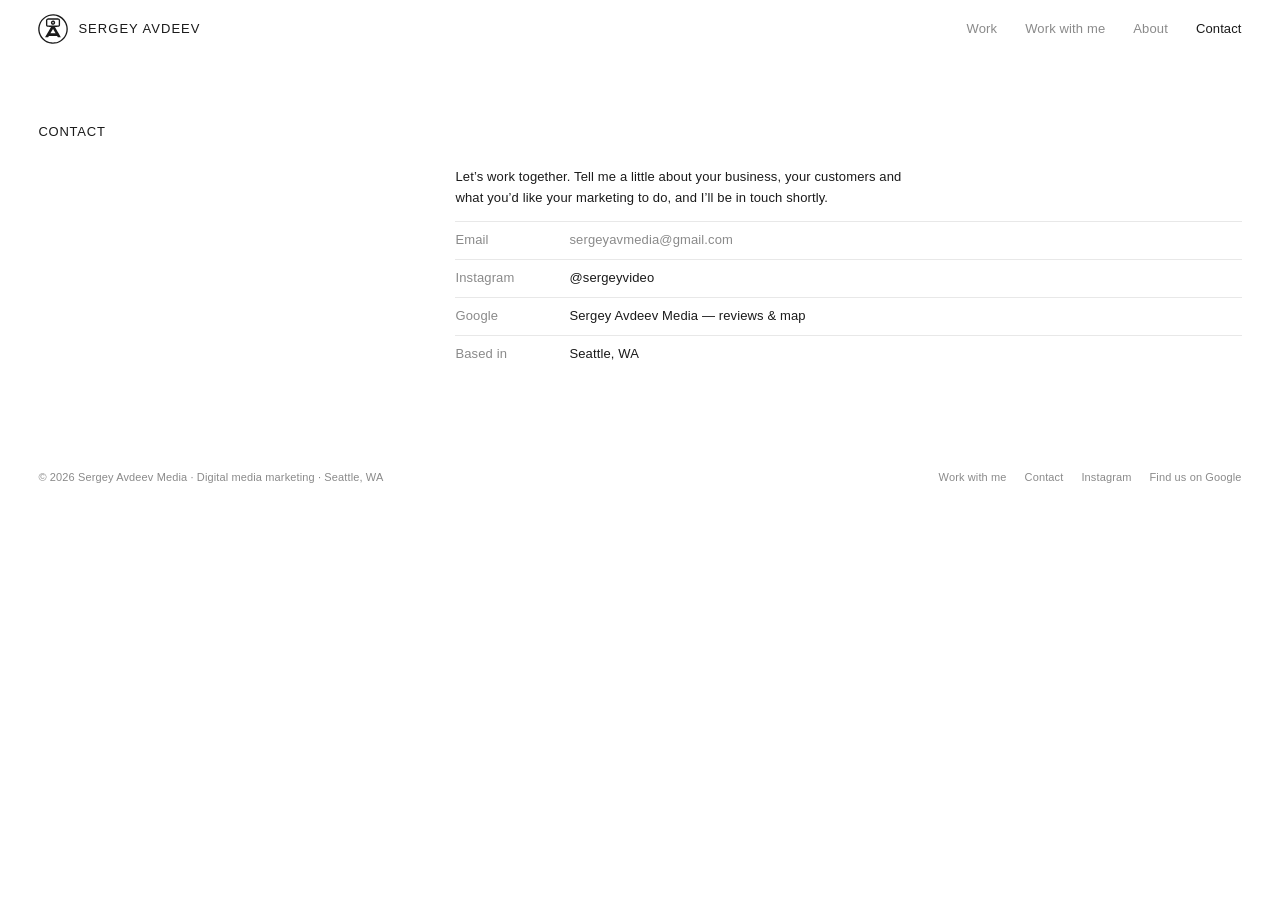
<file: contact/index.html>
<!doctype html>
<html lang="en">
<head>
<meta charset="utf-8">
<meta name="viewport" content="width=device-width, initial-scale=1">
<title>Contact — Sergey Avdeev</title>
<meta name="description" content="Contact Sergey Avdeev — photography and video in Seattle.">
<link rel="icon" href="../favicon.ico" sizes="any">
<link rel="icon" type="image/png" sizes="32x32" href="../assets/brand/favicon-32.png">
<link rel="icon" type="image/svg+xml" href="../assets/brand/logo.svg">
<link rel="apple-touch-icon" href="../apple-touch-icon.png">
<link rel="manifest" href="../site.webmanifest">
<meta name="theme-color" content="#ffffff">
<meta property="og:type" content="website">
<meta property="og:site_name" content="Sergey Avdeev Media">
<meta property="og:title" content="Contact — Sergey Avdeev">
<meta property="og:description" content="Contact Sergey Avdeev — photography and video in Seattle.">
<meta property="og:url" content="https://sergeymedia.github.io/sergeyavdeev-site/contact/">
<meta property="og:image" content="https://sergeymedia.github.io/sergeyavdeev-site/assets/brand/og-image.jpg">
<meta property="og:image:width" content="1200">
<meta property="og:image:height" content="630">
<meta name="twitter:card" content="summary_large_image">
<link rel="preconnect" href="https://pub-3f80afa1bbf0415ab17996ed1a8d8c91.r2.dev">
<link rel="stylesheet" href="../assets/css/style.css">
<script type="application/ld+json">
{
 "@context": "https://schema.org",
 "@type": [
  "LocalBusiness",
  "ProfessionalService"
 ],
 "name": "Sergey Avdeev Media",
 "description": "Digital media marketing for small and medium businesses: photography, video, social media content and AI-assisted marketing.",
 "url": "https://sergeymedia.github.io/sergeyavdeev-site/",
 "image": "https://sergeymedia.github.io/sergeyavdeev-site/assets/brand/og-image.jpg",
 "logo": "https://sergeymedia.github.io/sergeyavdeev-site/assets/brand/icon-512.png",
 "founder": {
  "@type": "Person",
  "name": "Sergey Avdeev"
 },
 "areaServed": {
  "@type": "City",
  "name": "Seattle"
 },
 "geo": {
  "@type": "GeoCoordinates",
  "latitude": 47.608715,
  "longitude": -122.339798
 },
 "hasMap": "https://maps.app.goo.gl/9zBkewCu486FcQ8V8",
 "sameAs": [
  "https://maps.app.goo.gl/9zBkewCu486FcQ8V8",
  "https://www.instagram.com/sergeyvideo/"
 ]
}
</script>
</head>
<body>
<header class="site-header">
  <a class="brand" href="../" aria-label="Sergey Avdeev — home"><svg xmlns="http://www.w3.org/2000/svg" viewBox="0 0 644 644" class="brand-logo" aria-hidden="true" focusable="false"><path fill="currentColor" fill-rule="evenodd" d="M300.0,639.3C220.8,633.5 147.4,599.1 92.8,542.2C44.6,491.8 15.4,430.1 6.4,359.5C4.4,343.7 4.1,304.4 5.9,289.0C10.6,248.9 20.6,214.7 37.6,180.6C76.0,103.7 142.1,46.7 224.5,19.7C259.9,8.0 303.3,2.4 339.3,4.9C390.0,8.3 433.4,20.6 474.5,43.2C543.7,81.3 596.6,143.8 622.5,218.0C645.3,283.5 645.5,358.4 623.2,424.1C599.3,494.1 552.4,553.2 489.5,592.3C438.8,623.8 379.4,640.5 320.0,639.8C311.5,639.7 302.5,639.5 300.0,639.3ZM364.0,608.1C408.9,601.2 446.9,586.3 484.5,560.9C545.3,519.7 588.3,456.4 604.3,384.0C612.4,347.7 613.0,303.4 605.9,267.5C588.0,177.4 530.5,102.4 448.5,62.5C356.2,17.5 247.9,24.7 162.3,81.6C107.9,117.7 66.5,172.5 46.7,234.5C28.4,291.7 28.9,357.0 47.9,413.3C83.1,517.3 173.5,593.0 280.3,608.0C300.7,610.8 300.2,610.8 326.5,610.5C344.5,610.3 353.9,609.7 364.0,608.1ZM152.5,498.0C153.4,496.4 155.4,492.6 157.2,489.8C158.9,486.9 172.1,464.0 186.5,439.0C200.9,414.0 227.7,367.7 245.9,336.1C264.1,304.5 279.0,278.5 279.0,278.4C279.0,278.2 263.2,278.0 244.0,278.0C211.3,278.0 208.5,277.9 202.8,275.9C189.9,271.6 181.4,263.9 175.1,251.0L171.5,243.5L171.2,188.1C171.0,139.4 171.1,132.1 172.5,127.2C177.4,110.4 189.2,98.7 205.5,94.4C212.9,92.4 432.1,92.4 439.5,94.4C456.3,98.9 469.5,112.7 473.0,129.4C473.7,133.0 474.0,152.2 473.8,189.1L473.5,243.5L469.9,251.0C465.5,260.0 460.8,265.6 453.8,270.2C442.5,277.6 443.5,277.4 402.3,278.0L365.0,278.5L382.6,309.0C392.3,325.8 406.2,349.9 413.5,362.5C420.8,375.1 441.7,411.3 459.9,442.8C478.1,474.4 493.0,500.4 493.0,500.6C493.0,500.8 478.1,500.9 459.9,500.8L426.7,500.5L418.7,486.8L410.8,473.0L322.0,473.0L233.2,473.0L225.3,487.0L217.5,501.0L184.2,501.0L150.9,501.0L152.5,498.0ZM377.0,414.6C377.0,414.4 374.1,409.3 370.6,403.3C365.8,395.0 335.8,343.1 324.1,322.8C323.3,321.2 322.3,320.0 322.0,320.0C321.6,320.1 289.6,375.1 270.2,409.2L266.9,415.0L321.9,415.0C352.2,415.0 377.0,414.8 377.0,414.6ZM437.1,246.7C438.9,245.5 441.5,242.9 442.7,241.1L445.0,237.7L445.0,185.5L445.0,133.3L442.7,129.9C441.5,128.1 438.9,125.5 437.1,124.3L433.7,122.0L322.8,122.0C201.4,122.0 209.6,121.6 203.5,128.0L200.5,131.1L200.5,185.3L200.5,239.5L202.7,242.6C207.5,249.4 199.7,249.0 322.6,249.0L433.7,249.0L437.1,246.7ZM311.5,230.6C303.2,228.6 296.9,224.9 289.9,218.0C280.6,208.7 276.0,198.1 276.0,185.5C276.0,155.8 305.0,133.1 333.5,140.5C357.1,146.7 371.9,168.9 368.2,192.7C364.0,219.4 337.7,237.0 311.5,230.6ZM332.4,198.6C337.1,195.1 339.0,191.2 339.0,185.5C339.0,166.3 311.2,163.2 306.1,181.7C304.2,188.7 308.6,197.5 315.5,200.6C320.2,202.8 328.2,201.9 332.4,198.6Z"/></svg><span>Sergey Avdeev</span></a>
  <button class="menu-btn" aria-expanded="false" aria-controls="nav">Menu</button>
  <ul class="nav" id="nav"><li><a href="../work/">Work</a></li><li><a href="../services/">Work with me</a></li><li><a href="../about/">About</a></li><li><a href="../contact/" aria-current="page">Contact</a></li></ul>
</header>
<main>
<section class="page-title"><h1>Contact</h1></section>
<section class="prose">
  <div></div>
  <div class="body">
    <p>Let’s work together. Tell me a little about your business, your customers and what you’d like your marketing to do, and I’ll be in touch shortly.</p>
    <ul class="contact-lines">
      <li><span>Email</span><span data-email class="muted">Coming soon</span></li>
      <li><span>Instagram</span><a href="https://www.instagram.com/sergeyvideo/" rel="noopener">@sergeyvideo</a></li>
      <li><span>Google</span><a href="https://maps.app.goo.gl/9zBkewCu486FcQ8V8" rel="noopener">Sergey Avdeev Media — reviews &amp; map</a></li>
      <li><span>Based in</span><span>Seattle, WA</span></li>
    </ul>
  </div>
</section>
</main>
<footer class="site-footer">
  <span>&copy; <span data-year></span> Sergey Avdeev Media · Digital media marketing · Seattle, WA</span>
  <nav><a href="../services/">Work with me</a><a href="../contact/">Contact</a><a href="https://www.instagram.com/sergeyvideo/" rel="noopener">Instagram</a><a href="https://maps.app.goo.gl/9zBkewCu486FcQ8V8" rel="noopener">Find us on Google</a></nav>
</footer>
<script src="../assets/js/media.js"></script>
<script src="../assets/js/reviews.js"></script>
<script src="../assets/js/main.js"></script>
</body>
</html>
</file>
<file: assets/css/style.css>
/* Minimal, image-first. Small, quiet type throughout. */
:root {
  --fg: #1a1a1a;
  --muted: #8a8a8a;
  --line: #e8e8e8;
  --bg: #ffffff;
  --gap: 12px;
  --pad: clamp(16px, 3vw, 40px);
  --font: -apple-system, BlinkMacSystemFont, "Helvetica Neue", Helvetica, Arial, sans-serif;
}
* { box-sizing: border-box; margin: 0; padding: 0; }
html { -webkit-text-size-adjust: 100%; }
body { font: 400 13px/1.6 var(--font); color: var(--fg); background: var(--bg); letter-spacing: 0.01em; }
img, video, iframe { display: block; max-width: 100%; }
a { color: inherit; text-decoration: none; }
a:hover { color: var(--muted); }
h1, h2, h3 { font-size: 13px; font-weight: 500; letter-spacing: 0.06em; text-transform: uppercase; }
p { max-width: 62ch; }
.muted { color: var(--muted); }

/* Header */
.site-header { position: sticky; top: 0; z-index: 20; display: flex; justify-content: space-between; align-items: center;
  padding: 14px var(--pad); background: rgba(255,255,255,0.94); backdrop-filter: blur(6px); }
.brand { display: inline-flex; align-items: center; gap: 10px; font-weight: 500; letter-spacing: 0.08em; text-transform: uppercase; color: var(--fg); }
.brand-logo { width: 30px; height: 30px; flex: none; }
.brand:hover { color: var(--fg); opacity: .7; }
.nav { display: flex; gap: clamp(14px, 2.4vw, 28px); list-style: none; }
.nav a { color: var(--muted); }
.nav a:hover, .nav a[aria-current="page"] { color: var(--fg); }
.menu-btn { display: none; background: none; border: 0; font: inherit; color: inherit; cursor: pointer; }

/* Hero */
.hero { position: relative; height: calc(100svh - 62px); min-height: 360px; background: #f2f2f2; overflow: hidden; }
.hero img, .hero video { width: 100%; height: 100%; object-fit: cover; }
.hero-caption { position: absolute; right: var(--pad); bottom: 20px; color: #fff; font-size: 12px; letter-spacing: 0.06em;
  text-shadow: 0 1px 8px rgba(0,0,0,0.35); }

/* Sections */
main { padding-bottom: 40px; }
.section { padding: clamp(40px, 7vw, 96px) var(--pad) 0; }
.section-head { display: flex; justify-content: space-between; align-items: baseline; margin-bottom: 18px; gap: 16px; }
.intro { padding: clamp(40px, 7vw, 96px) var(--pad) 0; display: grid; grid-template-columns: 1fr 2fr; gap: 24px; }
.intro p { color: #444; }
.page-title { padding: clamp(32px, 5vw, 64px) var(--pad) 0; }

/* Grid: justified rows (sizes set in main.js from each photo's w/h; no cropping) */
.grid { display: flex; flex-wrap: wrap; gap: var(--gap); align-items: flex-start; }
.grid figure { position: relative; cursor: zoom-in; background: #f3f3f3; overflow: hidden; flex: 0 0 auto; width: 300px; max-width: 100%; }
.grid img { width: 100%; height: 100%; object-fit: cover; transition: opacity .4s ease, transform .6s ease; opacity: 0; }
.grid img.loaded { opacity: 1; }
.grid figure:hover img { transform: scale(1.015); }
.grid figcaption { position: absolute; width: 1px; height: 1px; overflow: hidden; clip: rect(0 0 0 0); white-space: nowrap; }
.grid figure.is-hidden { display: none; }
.grid[data-grid="all"] { min-height: 100vh; } /* reserve space before main.js builds the gallery (no layout shift) */

/* Filters */
.filters { display: flex; flex-wrap: wrap; gap: 18px; margin-bottom: 18px; }
.filters button { background: none; border: 0; font: inherit; color: var(--muted); cursor: pointer; padding: 2px 0; border-bottom: 1px solid transparent; }
.filters button[aria-pressed="true"] { color: var(--fg); border-bottom-color: var(--fg); }

/* Video */
.video { position: relative; aspect-ratio: 16/9; background: #111; cursor: pointer; overflow: hidden; }
.video img { width: 100%; height: 100%; object-fit: cover; opacity: .9; transform: scale(1.04); }
.video iframe, .video video { position: absolute; inset: 0; width: 100%; height: 100%; border: 0; }
.video .play { position: absolute; left: 50%; top: 50%; transform: translate(-50%,-50%); width: 56px; height: 56px; border-radius: 50%;
  border: 1px solid rgba(255,255,255,.85); display: grid; place-items: center; }
.video .play::after { content: ""; margin-left: 4px; border-left: 14px solid #fff; border-top: 9px solid transparent; border-bottom: 9px solid transparent; }
.video-caption { font-size: 11px; color: var(--muted); padding-top: 8px; }
.videos { display: grid; grid-template-columns: 1fr; gap: 28px; }

/* Lightbox */
.lightbox { position: fixed; inset: 0; z-index: 50; background: rgba(255,255,255,0.98); display: none; align-items: center; justify-content: center; }
.lightbox.open { display: flex; }
.lightbox img { max-width: calc(100vw - 120px); max-height: calc(100vh - 100px); object-fit: contain; }
.lightbox button { position: absolute; background: none; border: 0; font: inherit; font-size: 12px; color: var(--fg); cursor: pointer; padding: 16px; letter-spacing: .06em; text-transform: uppercase; }
.lb-close { top: 8px; right: 12px; }
.lb-prev { left: 8px; top: 50%; transform: translateY(-50%); }
.lb-next { right: 8px; top: 50%; transform: translateY(-50%); }
.lb-caption { position: absolute; bottom: 16px; left: 0; right: 0; text-align: center; font-size: 11px; color: var(--muted); }

/* Text pages */
.prose { padding: 24px var(--pad) 0; display: grid; grid-template-columns: 1fr 2fr; gap: 24px; }
.prose .body > * + * { margin-top: 1em; }
.prose h2 { margin-top: 2em; }
.list { list-style: none; }
.list li { padding: 6px 0; border-top: 1px solid var(--line); }
.packages { display: grid; grid-template-columns: repeat(3, 1fr); gap: 32px; padding: 32px var(--pad) 0; }
.package h3 { margin-bottom: 8px; }
.package p { color: #444; margin-bottom: 12px; }
.package ul { list-style: none; margin-bottom: 12px; }
.package li { padding: 5px 0; border-top: 1px solid var(--line); color: #444; }
.package .price { font-size: 12px; color: var(--muted); }
.cta { display: inline-block; margin-top: 8px; border-bottom: 1px solid var(--fg); padding-bottom: 1px; }
.contact-lines { list-style: none; }
.contact-lines li { padding: 8px 0; border-top: 1px solid var(--line); display: flex; gap: 24px; }
.contact-lines span:first-child { width: 90px; color: var(--muted); }

/* Footer */
.site-footer { display: flex; justify-content: space-between; flex-wrap: wrap; gap: 12px; padding: 56px var(--pad) 28px; color: var(--muted); font-size: 11px; }
.site-footer nav { display: flex; gap: 18px; }

@media (max-width: 900px) {
  .packages { grid-template-columns: repeat(2, 1fr); }
  .intro, .prose { grid-template-columns: 1fr; }
}
@media (max-width: 600px) {
  .packages { grid-template-columns: 1fr; }
  .menu-btn { display: block; }
  .nav { display: none; position: absolute; top: 100%; left: 0; right: 0; flex-direction: column; gap: 0; background: #fff; padding: 8px var(--pad) 16px; }
  .nav.open { display: flex; }
  .nav a { display: block; padding: 8px 0; }
  .lightbox img { max-width: 100vw; }
  .lb-prev, .lb-next { top: auto; bottom: 40px; transform: none; }
}
@media (prefers-reduced-motion: reduce) { * { transition: none !important; } }

.about-photo img { width: 100%; max-width: 360px; height: auto; }

.steps { list-style: none; display: grid; grid-template-columns: repeat(4, 1fr); gap: 32px; }
.steps li { border-top: 1px solid var(--line); padding-top: 12px; }
.steps h3 { margin: 4px 0 6px; }
.steps p { color: #444; }
.intro h1 { font-size: 13px; }
@media (max-width: 900px) { .steps { grid-template-columns: repeat(2, 1fr); } }
@media (max-width: 600px) { .steps { grid-template-columns: 1fr; } }

.quotes { display: grid; grid-template-columns: repeat(3, 1fr); gap: 32px; }
.reviews[data-reviews="services"] .quotes, .reviews[data-reviews="work"] .quotes { grid-template-columns: repeat(2, 1fr); }
.quote { border-top: 1px solid var(--line); padding-top: 12px; }
.quote .stars { font-size: 11px; letter-spacing: 2px; color: var(--fg); margin-bottom: 8px; }
.quote blockquote p { color: #444; font-size: 12.5px; }
.quote blockquote p + p { margin-top: .6em; }
.quote figcaption { margin-top: 10px; font-size: 11px; }
@media (max-width: 900px) { .quotes, .reviews[data-reviews] .quotes { grid-template-columns: 1fr; } }

.logos { list-style: none; margin: 0; padding: 8px 0 0; display: flex; flex-wrap: wrap; align-items: center; justify-content: center; gap: 28px 48px; }
.logos li { display: flex; align-items: center; }
.logos img { display: block; width: auto; max-width: 180px; opacity: .55; transition: opacity .2s ease; }
.logos img:hover { opacity: 1; }
@media (max-width: 600px) { .logos { gap: 22px 30px; } .logos img { max-width: 130px; transform: scale(.85); } }

/* Case studies */
.cases { display: grid; gap: 28px; }
.case-card { display: grid; max-width: 1000px; grid-template-columns: minmax(0, 1fr) minmax(0, 1fr); gap: 28px; align-items: center; color: inherit; }
.case-card img { width: 100%; height: auto; aspect-ratio: 16/9; object-fit: cover; }
.case-card h3 { font-size: 13px; font-weight: 500; margin: 6px 0 4px; }
.case-card-result { font-size: 13px; }
.case-card-sum { margin-top: 6px; max-width: 46ch; }
.case-card-more { margin-top: 12px; font-size: 12px; border-bottom: 1px solid currentColor; display: inline-block; }
.case-card:hover .case-card-more, .case-card:hover h3 { color: var(--muted); }
.case-head .case-kicker { margin-bottom: 18px; font-size: 11px; }
.case-head .case-kicker a { color: inherit; }
.case-logo { height: 64px; width: auto; opacity: .75; margin-bottom: 16px; }
.case-result { margin-top: 6px; font-size: 13px; }
.case-video .video { max-width: 1100px; }
.case-hero img { display: block; width: 100%; max-width: 1100px; height: auto; aspect-ratio: 16/9; object-fit: cover; }
.case-hero figcaption, .case-video-cap { margin-top: 8px; font-size: 11px; color: var(--muted); }
.case-stills { display: grid; grid-template-columns: repeat(3, minmax(0, 1fr)); gap: 6px; max-width: 1100px; margin: 0; padding: 0; list-style: none; }
.case-stills img { display: block; width: 100%; height: auto; aspect-ratio: 16/9; object-fit: cover; }
.case-rows { display: grid; grid-template-columns: 180px minmax(0, 640px); gap: 22px 40px; margin: 0; }
.case-rows dt { font-size: 11px; text-transform: uppercase; letter-spacing: .08em; color: var(--muted); padding-top: 2px; border-top: 1px solid var(--line); padding-top: 12px; }
.case-rows dd { margin: 0; border-top: 1px solid var(--line); padding-top: 12px; }
.case-rows dd p + p { margin-top: .7em; }
.case-result-line { font-weight: 500; }
@media (max-width: 700px) {
  .case-card { grid-template-columns: 1fr; gap: 14px; }
  .case-stills { grid-template-columns: repeat(2, minmax(0, 1fr)); }
  .case-rows { grid-template-columns: 1fr; gap: 6px; }
  .case-rows dd { border-top: 0; padding-top: 0; margin-bottom: 14px; }
}
</file>
